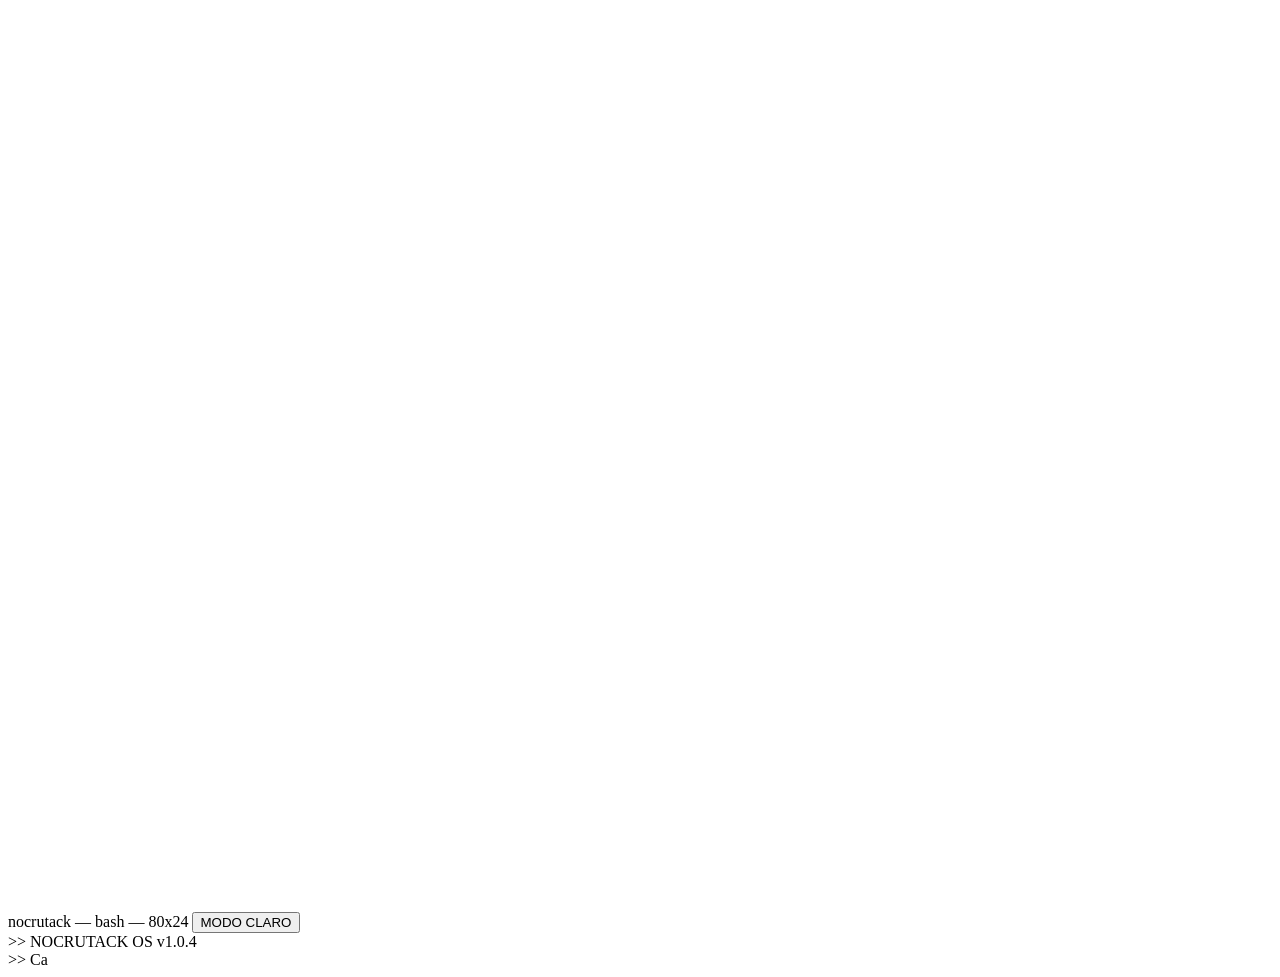
<file: index.html>
<!DOCTYPE html>
<html lang="es">
<head>
    <meta charset="UTF-8">
    <meta name="viewport" content="width=device-width, initial-scale=1.0, maximum-scale=1.0, user-scalable=0">
    <title>Nocrutack | Cybersecurity Newsletter</title>
    <link rel="stylesheet" href="style.css">
</head>
<body>

    <canvas id="matrix-canvas"></canvas>

    <div class="terminal">
        <div class="header">
            <div class="buttons">
                <span class="dot red"></span>
                <span class="dot yellow"></span>
                <span class="dot green"></span>
            </div>
            <span class="title">nocrutack — bash — 80x24</span>
            <button id="theme-toggle">MODO CLARO</button>
        </div>

        <div class="content" id="terminal-content">
            <div id="typing-text"></div>

            <div id="newsletter-wrapper" style="display: none;">
                <div id="newsletter-header">
                    <pre class="ascii-art">
 _  _  ___   ___  ____  _  _  ____  __    ___  __ _ 
( \( )/ _ \ / __)(  _ \( )/ )(  _ \(  )  / __)(  / )
 )  (( (_) )( (__  )   / )  (  )   / )(__( (__  )  ( 
(_)\_)\___/ \___)(_)\_)(_)\_)(_)\_)(____)\___)(_)\_)
                    </pre>
                    <p class="system-msg">System: Initializing Newsletter Protocol v2.6... [OK]</p>
                    <hr class="separator">
                </div>

                <div id="terminal-log">
                    <div id="news-feed">
                        <article class="post">
                            <span class="timestamp">[2026-03-26]</span> <span class="tag vuln">[VULN]</span> 
                            <h2 class="post-title">Nueva vulnerabilidad Zero-Day en Kernel Linux</h2>
                            <p class="summary">Se ha detectado una ejecución remota de código que afecta a versiones 6.x.</p>
                            <a href="#" class="read-more">>> LEER_MAS</a>
                        </article>
                    </div>
                </div>
            </div>
            
            <div id="input-line" style="display: none;">
                <span class="prompt">nocrutack@news:~$</span>
                <span id="display-text"></span><span class="blink">_</span>
                <input type="text" id="user-input" autofocus autocomplete="off">
            </div>
        </div>
    </div>

    <script src="script.js"></script>
</body>
</html>
</file>
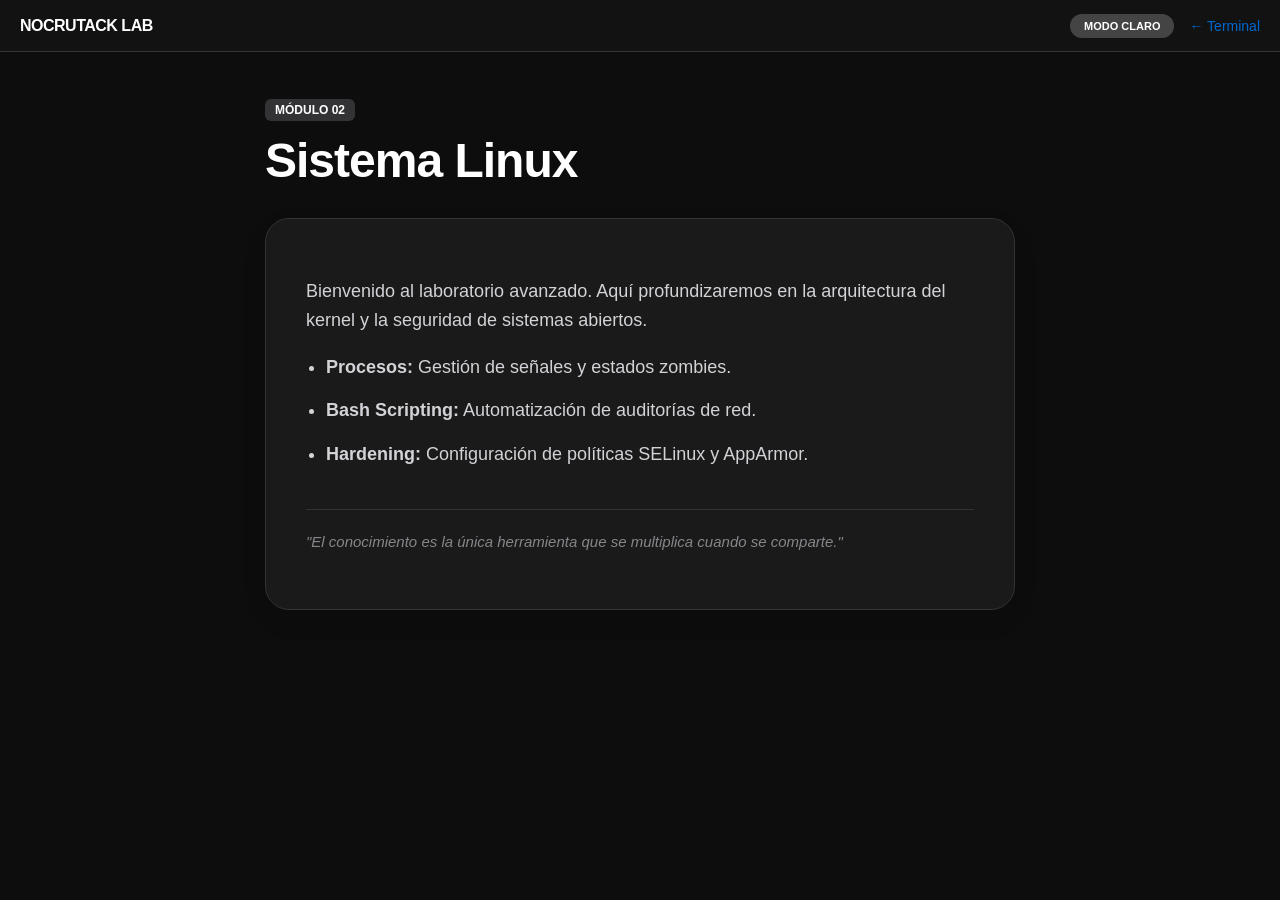
<file: linux.html>
<!DOCTYPE html>
<html lang="es">
<head>
    <meta charset="UTF-8">
    <meta name="viewport" content="width=device-width, initial-scale=1.0">
    <title>Nocrutack | Linux System Lab</title>
    <link rel="icon" type="image/png" href="OD.png">
    
    <style>
        /* --- VARIABLES DE TEMA (SINCRONIZADAS CON INDEX) --- */
        :root {
            --bg-page: #0d0d0d;
            --bg-card: #1a1a1a;
            --bg-nav: rgba(20, 20, 20, 0.8);
            --text-title: #ffffff;
            --text-body: #d2d2d7;
            --text-muted: #86868b;
            --border-color: #333336;
            --badge-bg: #333336;
            --btn-bg: #444;
            --btn-text: #fff;
            --accent: #0066cc;
        }

        [data-theme="light"] {
            --bg-page: #f5f5f7;
            --bg-card: #ffffff;
            --bg-nav: rgba(255, 255, 255, 0.8);
            --text-title: #1d1d1f;
            --text-body: #424245;
            --text-muted: #86868b;
            --border-color: #d2d2d7;
            --badge-bg: #e8e8ed;
            --btn-bg: #d1d1d6;
            --btn-text: #1d1d1f;
        }

        body {
            background-color: var(--bg-page);
            color: var(--text-body);
            font-family: -apple-system, BlinkMacSystemFont, "Segoe UI", Roboto, Helvetica, Arial, sans-serif;
            margin: 0;
            display: flex;
            flex-direction: column;
            align-items: center;
            min-height: 100vh;
            transition: background-color 0.4s ease, color 0.4s ease;
        }

        /* --- NAVEGACIÓN --- */
        nav {
            width: 100%;
            height: 52px;
            background: var(--bg-nav);
            backdrop-filter: blur(20px);
            -webkit-backdrop-filter: blur(20px);
            display: flex;
            align-items: center;
            justify-content: space-between;
            padding: 0 20px;
            position: fixed;
            top: 0;
            box-sizing: border-box;
            border-bottom: 0.5px solid var(--border-color);
            z-index: 100;
        }

        .nav-controls {
            display: flex;
            align-items: center;
            gap: 15px;
        }

        #theme-toggle {
            background: var(--btn-bg);
            color: var(--btn-text);
            border: none;
            padding: 6px 14px;
            border-radius: 20px;
            font-size: 11px;
            cursor: pointer;
            font-weight: 600;
            transition: all 0.2s ease;
        }

        .back-link {
            text-decoration: none;
            color: var(--accent);
            font-size: 14px;
            font-weight: 500;
        }

        /* --- CONTENIDO --- */
        .container {
            margin-top: 100px;
            width: 90%;
            max-width: 750px;
            padding-bottom: 50px;
        }

        .badge {
            background: var(--badge-bg);
            padding: 4px 10px;
            border-radius: 6px;
            font-size: 12px;
            font-weight: 700;
            color: var(--text-title);
        }

        h1 { 
            font-size: clamp(32px, 8vw, 48px);
            font-weight: 700; 
            letter-spacing: -1px; 
            color: var(--text-title);
            margin: 15px 0 30px 0;
        }
        
        .card {
            background: var(--bg-card);
            padding: 40px;
            border-radius: 24px;
            box-shadow: 0 10px 30px rgba(0,0,0,0.05);
            line-height: 1.6;
            font-size: 18px;
            border: 1px solid var(--border-color);
        }

        ul { padding-left: 20px; }
        ul li { margin-bottom: 15px; }

        .footer-quote {
            color: var(--text-muted);
            font-size: 15px;
            margin-top: 40px;
            font-style: italic;
            border-top: 1px solid var(--border-color);
            padding-top: 20px;
        }
    </style>
</head>
<body>

    <nav>
        <span style="font-weight: 700; color: var(--text-title); letter-spacing: -0.5px;">NOCRUTACK LAB</span>
        <div class="nav-controls">
            <button id="theme-toggle">MODO CLARO</button>
            <a href="index.html" class="back-link">← Terminal</a>
        </div>
    </nav>

    <div class="container">
        <span class="badge">MÓDULO 02</span>
        <h1>Sistema Linux</h1>
        
        <div class="card">
            <p>Bienvenido al laboratorio avanzado. Aquí profundizaremos en la arquitectura del kernel y la seguridad de sistemas abiertos.</p>
            <ul>
                <li><strong>Procesos:</strong> Gestión de señales y estados zombies.</li>
                <li><strong>Bash Scripting:</strong> Automatización de auditorías de red.</li>
                <li><strong>Hardening:</strong> Configuración de políticas SELinux y AppArmor.</li>
            </ul>
            
            <p class="footer-quote">
                "El conocimiento es la única herramienta que se multiplica cuando se comparte."
            </p>
        </div>
    </div>

    <script>
        const btn = document.getElementById('theme-toggle');

        function applyTheme(theme) {
            if (theme === 'light') {
                document.documentElement.setAttribute('data-theme', 'light');
                if(btn) btn.innerText = 'MODO OSCURO';
            } else {
                document.documentElement.removeAttribute('data-theme');
                if(btn) btn.innerText = 'MODO CLARO';
            }
        }

        // Carga inicial del tema guardado
        const savedTheme = localStorage.getItem('theme');
        if (savedTheme) applyTheme(savedTheme);

        // Switch de tema
        if (btn) {
            btn.addEventListener('click', () => {
                const isLight = document.documentElement.getAttribute('data-theme') === 'light';
                const nextTheme = isLight ? 'dark' : 'light';
                applyTheme(nextTheme);
                localStorage.setItem('theme', nextTheme);
            });
        }
    </script>
</body>
</html>
</file>
<file: style.css>
/* --- CONFIGURACIÓN --- */
const terminalText = ">> NOCRUTACK OS v1.0.4\n>> Cargando módulos...\n>> Sistema listo.";
const speed = 40;
let i = 0;
let isTyping = true;

const consoleContent = document.getElementById('typing-text');
const newsletterWrapper = document.getElementById('newsletter-wrapper');
const terminalLog = document.getElementById('terminal-log');
const inputLine = document.getElementById('input-line');
const inputField = document.getElementById('user-input');
const displayText = document.getElementById('display-text');
const contentDiv = document.getElementById('terminal-content');
const themeToggle = document.getElementById('theme-toggle');

/* --- MOTOR DE ESCRITURA --- */
function typeWriter() {
    if (i < terminalText.length) {
        let char = terminalText.charAt(i);
        consoleContent.innerHTML += (char === "\n") ? "<br>" : char;
        i++;
        setTimeout(typeWriter, speed);
        contentDiv.scrollTop = contentDiv.scrollHeight;
    } else {
        setTimeout(finishLoading, 600);
    }
}

function finishLoading() {
    if (!isTyping) return;
    isTyping = false;
    consoleContent.style.display = "none";
    newsletterWrapper.style.display = "block";
    inputLine.style.display = "flex";
    inputField.focus();
}

/* --- COMANDOS --- */
function processCommand(rawInput) {
    const cmd = rawInput.toLowerCase().trim();
    const logEntry = document.createElement('div');
    logEntry.style.margin = "10px 0";

    // Eco del comando
    const echo = document.createElement('div');
    echo.innerHTML = `<span class="prompt">nocrutack@news:~$</span> ${rawInput}`;
    terminalLog.appendChild(echo);

    if (cmd === 'clear') {
        terminalLog.innerHTML = ""; // Ahora sí limpia TODO el historial
        return;
    } 
    
    switch(cmd) {
        case 'help':
            logEntry.innerHTML = "Comandos disponibles: <span style='color: #ffbd2e;'>clear, update, whoami, help</span>";
            break;
        case 'update':
            logEntry.innerHTML = "Conectando... [No hay nuevas publicaciones]";
            break;
        case 'whoami':
            logEntry.innerHTML = "Usuario: guest@nocrutack_lab";
            break;
        case '':
            break;
        default:
            logEntry.innerHTML = `<span style='color: #ff5f56;'>sh: comando no encontrado: ${cmd}</span>`;
    }

    terminalLog.appendChild(logEntry);
    contentDiv.scrollTop = contentDiv.scrollHeight;
}

/* --- EVENTOS --- */
inputField.addEventListener('keydown', (e) => {
    if (e.key === 'Enter') {
        processCommand(inputField.value);
        inputField.value = "";
        displayText.textContent = "";
    }
});

// Saltar intro
window.addEventListener('keydown', (e) => {
    if (e.key === 'Enter' && isTyping) finishLoading();
});

inputField.addEventListener('input', (e) => displayText.textContent = e.target.value);
document.addEventListener('click', () => !isTyping && inputField.focus());

/* --- TEMA --- */
themeToggle.addEventListener('click', () => {
    const isLight = document.documentElement.getAttribute('data-theme') === 'light';
    const nextTheme = isLight ? 'dark' : 'light';
    document.documentElement.setAttribute('data-theme', nextTheme);
    themeToggle.innerText = isLight ? 'MODO CLARO' : 'MODO OSCURO';
    localStorage.setItem('theme', nextTheme);
});

/* --- MATRIX --- */
const canvas = document.getElementById('matrix-canvas');
const ctx = canvas.getContext('2d');
let columns, drops;

function initMatrix() {
    canvas.width = window.innerWidth;
    canvas.height = window.innerHeight;
    columns = Math.floor(canvas.width / 16);
    drops = Array(columns).fill(1);
}

function drawMatrix() {
    ctx.fillStyle = "rgba(0, 0, 0, 0.05)";
    ctx.fillRect(0, 0, canvas.width, canvas.height);
    ctx.fillStyle = "#003300";
    ctx.font = "16px monospace";
    for (let i = 0; i < drops.length; i++) {
        const text = Math.floor(Math.random() * 2);
        ctx.fillText(text, i * 16, drops[i] * 16);
        if (drops[i] * 16 > canvas.height && Math.random() > 0.975) drops[i] = 0;
        drops[i]++;
    }
}

window.addEventListener('resize', initMatrix);
initMatrix();
setInterval(drawMatrix, 50);

// Iniciar
window.onload = typeWriter;
</file>
